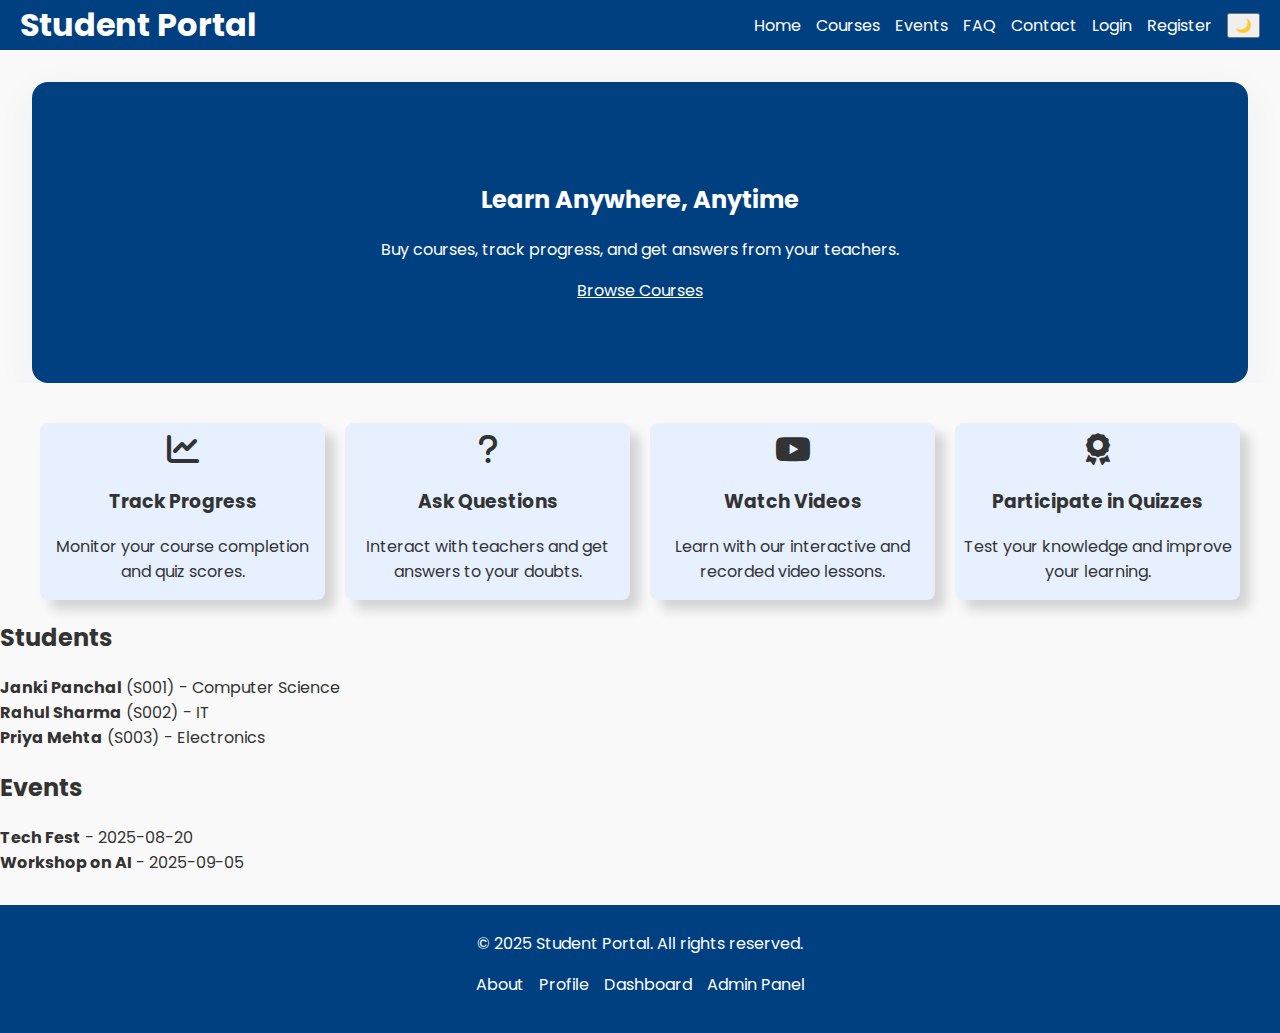
<file: index.html>
<!DOCTYPE html>
<html lang="en">
<head>
  <meta charset="UTF-8" />
  <meta name="viewport" content="width=device-width, initial-scale=1.0" />
  <title>Student Portal</title>
  <link rel="stylesheet" href="./styles.css" />
  <link href="https://fonts.googleapis.com/css2?family=Poppins&display=swap" rel="stylesheet">
  <link rel="stylesheet" href="https://cdnjs.cloudflare.com/ajax/libs/font-awesome/6.5.0/css/all.min.css" />
</head>
<body>
  <header>
    <nav class="navbar">
      <h1>Student Portal</h1>
      <ul class="nav-links">
        <li><a href="index.html">Home</a></li>
        <li><a href="courses.html">Courses</a></li>
        <li><a href="events.html">Events</a></li>
        <li><a href="faq.html">FAQ</a></li>
        <li><a href="contact.html">Contact</a></li>
        <li><a href="login.html">Login</a></li>
  <li><a href="register.html">Register</a></li>
        <button onclick="document.body.classList.toggle('dark')">🌙</button>
      </ul>
    </nav>
  </header>

  <section class="hero">
    <h2>Learn Anywhere, Anytime</h2>
    <p>Buy courses, track progress, and get answers from your teachers.</p>
    <a href="courses.html" class="btn">Browse Courses</a>
  </section>

  <section class="features">
    <div class="box">
      <i class="fas fa-chart-line fa-2x"></i>
      <h3>Track Progress</h3>
      <p>Monitor your course completion and quiz scores.</p>
    </div>
    <div class="box">
      <i class="fa-solid fa-question fa-2x"></i>
      <h3>Ask Questions</h3>
      <p>Interact with teachers and get answers to your doubts.</p>
    </div>
    <div class="box">
      <i class="fa-brands fa-youtube fa-2x"></i>
      <h3>Watch Videos</h3>
      <p>Learn with our interactive and recorded video lessons.</p>
    </div>
    <div class="box">
      <i class="fa-solid fa-award fa-2x"></i>
      <h3>Participate in Quizzes</h3>
      <p>Test your knowledge and improve your learning.</p>
    </div>
  </section>

  <!-- Containers to display data -->
  <h2>Students</h2>
  <div id="studentList"></div>

  <h2>Events</h2>
  <div id="eventList"></div>

  <!-- Footer -->
  <footer>
    <p>&copy; 2025 Student Portal. All rights reserved.</p>
    <ul class="footer-links">
      <li><a href="about.html">About</a></li>
      <li><a href="profile.html">Profile</a></li>
      <li><a href="dashboard.html">Dashboard</a></li>
      <li><a href="admin.html">Admin Panel</a></li>
    </ul>
  </footer>

  <!-- JSON + JavaScript in one file -->
  <script>
    // Sample JSON data inside the script
    const data = {
      "students": [
        { "id": "S001", "name": "Janki Panchal", "branch": "Computer Science" },
        { "id": "S002", "name": "Rahul Sharma", "branch": "IT" },
        { "id": "S003", "name": "Priya Mehta", "branch": "Electronics" }
      ],
      "events": [
        { "title": "Tech Fest", "date": "2025-08-20" },
        { "title": "Workshop on AI", "date": "2025-09-05" }
      ]
    };

    // Display Students
    let studentContainer = document.getElementById('studentList');
    data.students.forEach(student => {
      let div = document.createElement('div');
      div.className = 'card';
      div.innerHTML = `<strong>${student.name}</strong> (${student.id}) - ${student.branch}`;
      studentContainer.appendChild(div);
    });

    // Display Events
    let eventContainer = document.getElementById('eventList');
    data.events.forEach(event => {
      let div = document.createElement('div');
      div.className = 'card';
      div.innerHTML = `<strong>${event.title}</strong> - ${event.date}`;
      eventContainer.appendChild(div);
    });
  </script>
</body>
</html>
</file>
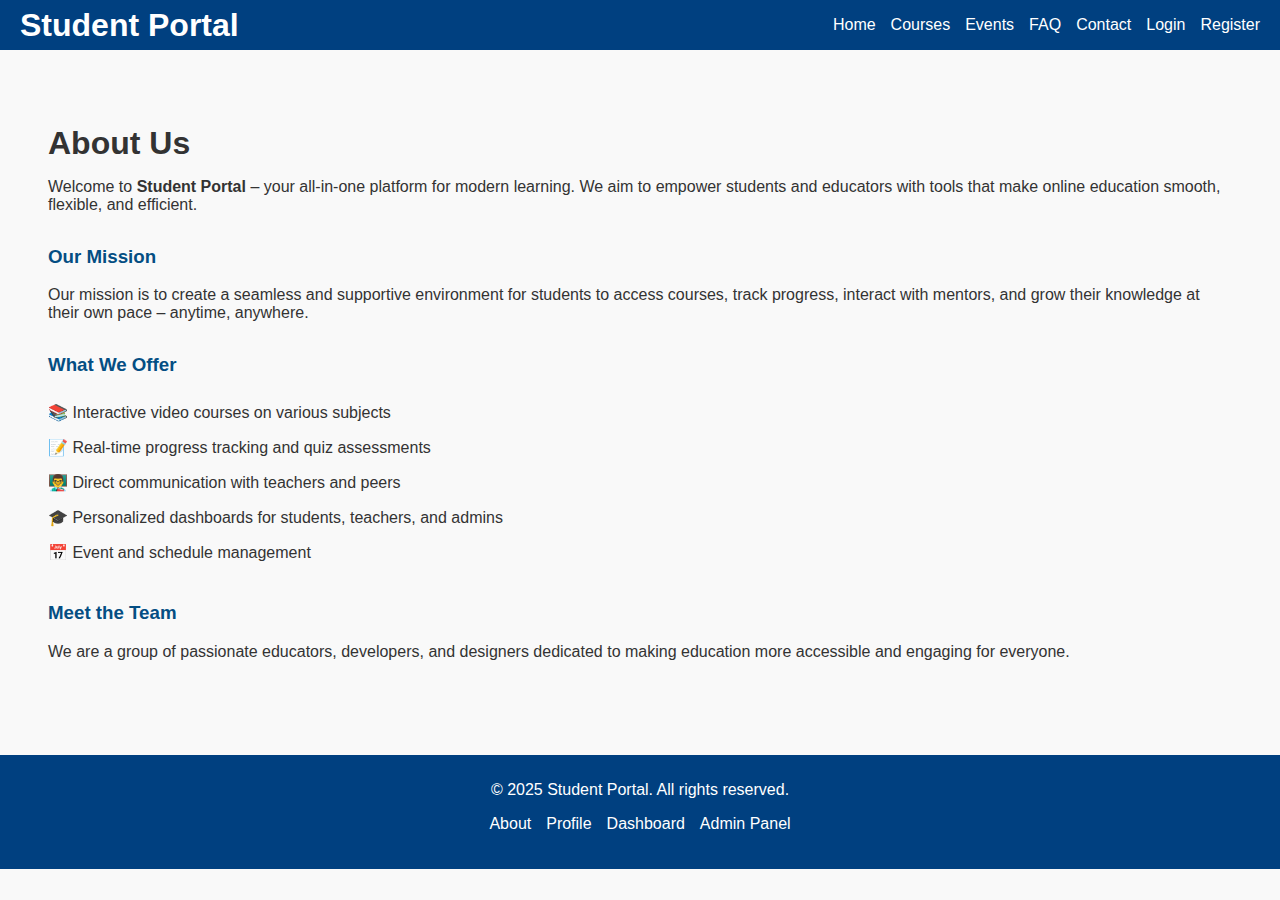
<file: about.html>
<!DOCTYPE html>
<html lang="en">
<head>
  <meta charset="UTF-8" />
  <meta name="viewport" content="width=device-width, initial-scale=1.0" />
  <title>About Us - Student Portal</title>
  <link rel="stylesheet" href="styles.css" />
</head>
<body>
  <header>
    <nav class="navbar">
      <h1>Student Portal</h1>
      <ul class="nav-links">
        <li><a href="index.html">Home</a></li>
        <li><a href="courses.html">Courses</a></li>
        <li><a href="events.html">Events</a></li>
        <li><a href="faq.html">FAQ</a></li>
        <li><a href="contact.html">Contact</a></li>
        <li><a href="login.html">Login</a></li>
  <li><a href="register.html">Register</a></li>
      </ul>
    </nav>
  </header>

  <section class="about-section">
    <div class="container">
      <h2>About Us</h2>
      <p>
        Welcome to <strong>Student Portal</strong> – your all-in-one platform for modern learning.
        We aim to empower students and educators with tools that make online education smooth, flexible, and efficient.
      </p>

      <h3>Our Mission</h3>
      <p>
        Our mission is to create a seamless and supportive environment for students to access courses, track progress, interact with mentors, and grow their knowledge at their own pace – anytime, anywhere.
      </p>

      <h3>What We Offer</h3>
      <ul>
        <li>📚 Interactive video courses on various subjects</li>
        <li>📝 Real-time progress tracking and quiz assessments</li>
        <li>👨‍🏫 Direct communication with teachers and peers</li>
        <li>🎓 Personalized dashboards for students, teachers, and admins</li>
        <li>📅 Event and schedule management</li>
      </ul>

      <h3>Meet the Team</h3>
      <p>
        We are a group of passionate educators, developers, and designers dedicated to making education more accessible and engaging for everyone.
      </p>
    </div>
  </section>

  <footer>
    <p>&copy; 2025 Student Portal. All rights reserved.</p>
    <ul class="footer-links">
      <li><a href="about.html">About</a></li>
      <li><a href="profile.html">Profile</a></li>
      <li><a href="dashboard.html">Dashboard</a></li>
      <li><a href="admin.html">Admin Panel</a></li>
    </ul>
  </footer>
</body>
</html>
</file>
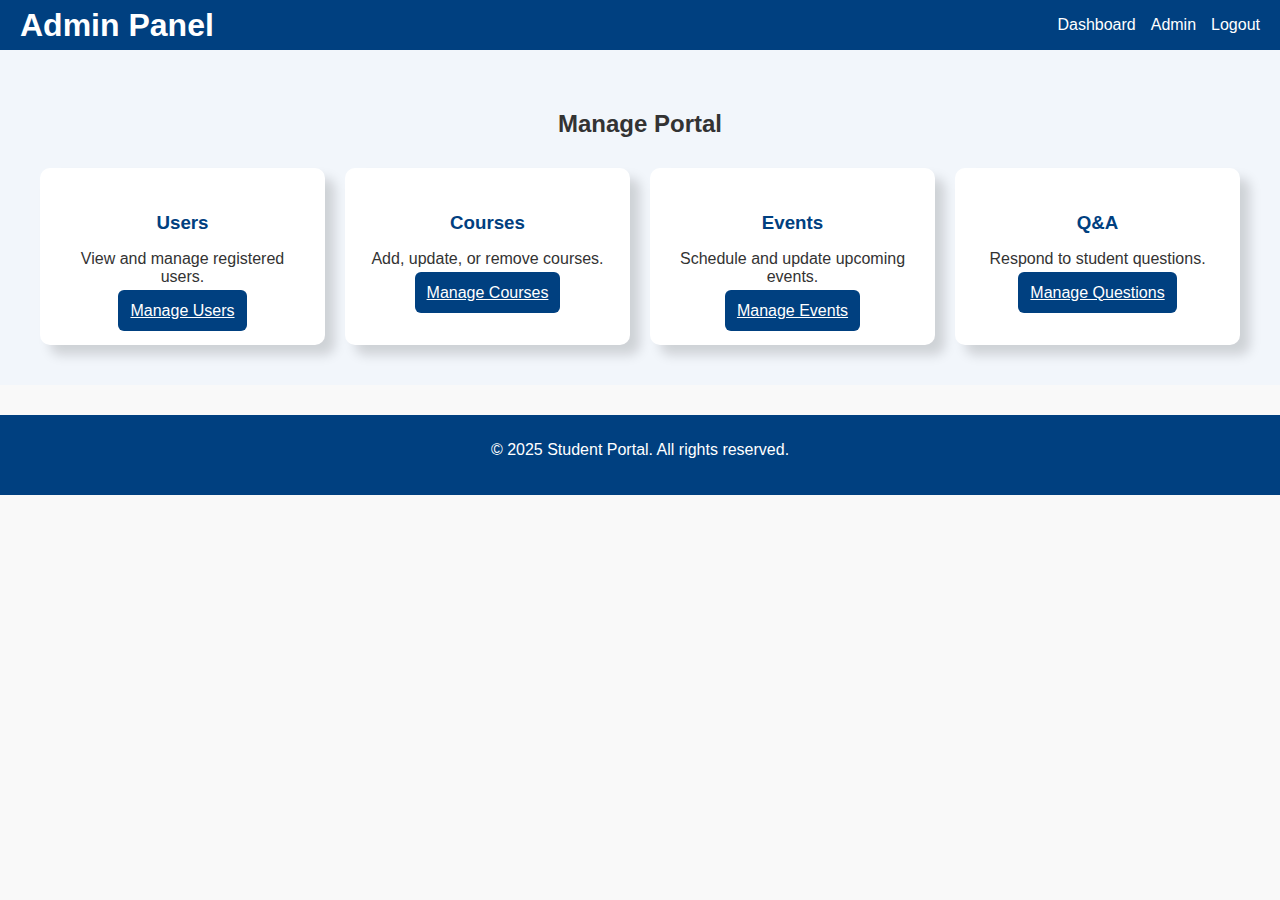
<file: admin.html>
<!DOCTYPE html>
<html lang="en">
<head>
  <meta charset="UTF-8">
  <meta name="viewport" content="width=device-width, initial-scale=1.0">
  <title>Admin Panel - Student Portal</title>
  <link rel="stylesheet" href="styles.css">
</head>
<body>
  <header>
    <nav class="navbar">
      <h1>Admin Panel</h1>
      <ul class="nav-links">
        <li><a href="dashboard.html">Dashboard</a></li>
        <li><a href="admin.html" class="active">Admin</a></li>
        <li><a href="logout.html">Logout</a></li>
      </ul>
    </nav>
  </header>

  <section class="admin">
    <h2>Manage Portal</h2>
    <div class="admin-panels">
      <div class="admin-card">
        <h3>Users</h3>
        <p>View and manage registered users.</p>
        <a href="#" class="btn">Manage Users</a>
      </div>
      <div class="admin-card">
        <h3>Courses</h3>
        <p>Add, update, or remove courses.</p>
        <a href="#" class="btn">Manage Courses</a>
      </div>
      <div class="admin-card">
        <h3>Events</h3>
        <p>Schedule and update upcoming events.</p>
        <a href="#" class="btn">Manage Events</a>
      </div>
      <div class="admin-card">
        <h3>Q&A</h3>
        <p>Respond to student questions.</p>
        <a href="#" class="btn">Manage Questions</a>
      </div>
    </div>
  </section>

  <footer>
    <p>&copy; 2025 Student Portal. All rights reserved.</p>
  </footer>
</body>
</html>
</file>
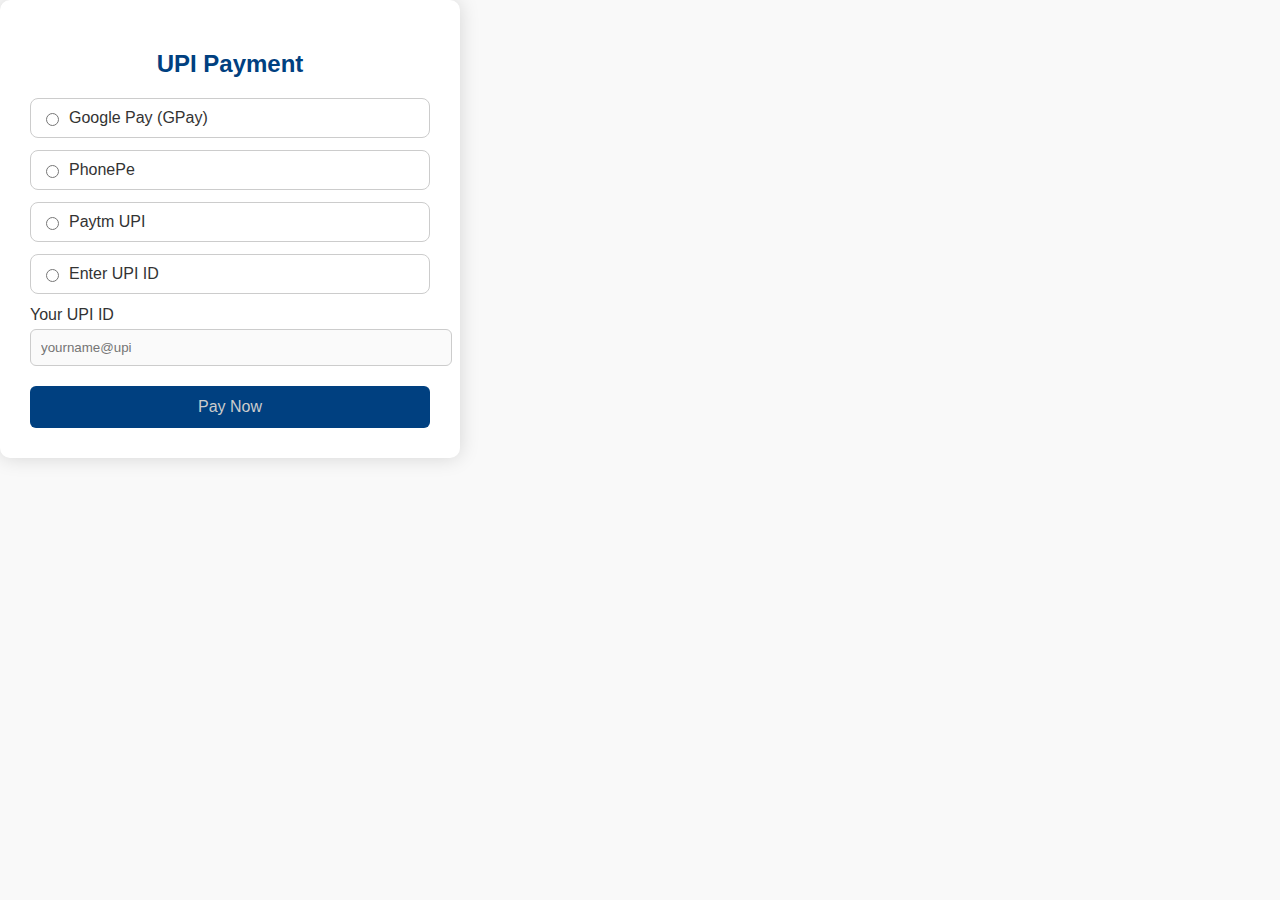
<file: checkout.html>
<!DOCTYPE html>
<html lang="en">
<head>
  <meta charset="UTF-8" />
  <title>Checkout - UPI Payment</title>
  <link rel="stylesheet" href="styles.css" />
</head>
<body>

  <div class="checkout-box">
    <h2>UPI Payment</h2>
    <form id="upiForm">
      <label class="upi-option">
        <input type="radio" name="upi" value="gpay" required />
        Google Pay (GPay)
      </label>
      <label class="upi-option">
        <input type="radio" name="upi" value="phonepe" />
        PhonePe
      </label>
      <label class="upi-option">
        <input type="radio" name="upi" value="paytm" />
        Paytm UPI
      </label>
      <label class="upi-option">
        <input type="radio" name="upi" value="manual" />
        Enter UPI ID
      </label>

      <div class="upi-id-input">
        <label for="manualUpi">Your UPI ID</label>
        <input type="text" id="manualUpi" placeholder="yourname@upi" disabled />
      </div>

      <button class="btn" id="btn11" type="submit"><a href="purchase-success.html">Pay Now</a></button>
    </form>
  </div>

  <script>
    const manualInput = document.getElementById("manualUpi");
    const radioButtons = document.querySelectorAll('input[name="upi"]');

    radioButtons.forEach((btn) => {
      btn.addEventListener("change", () => {
        if (btn.value === "manual") {
          manualInput.disabled = false;
          manualInput.required = true;
        } else {
          manualInput.disabled = true;
          manualInput.required = false;
        }
      });
    });

    document.getElementById("upiForm").addEventListener("submit", function (e) {
      e.preventDefault();
      alert("✅ UPI Payment Successful!");
      window.location.href = "purchase-success.html";
    });
  </script>

</body>
</html>
</file>
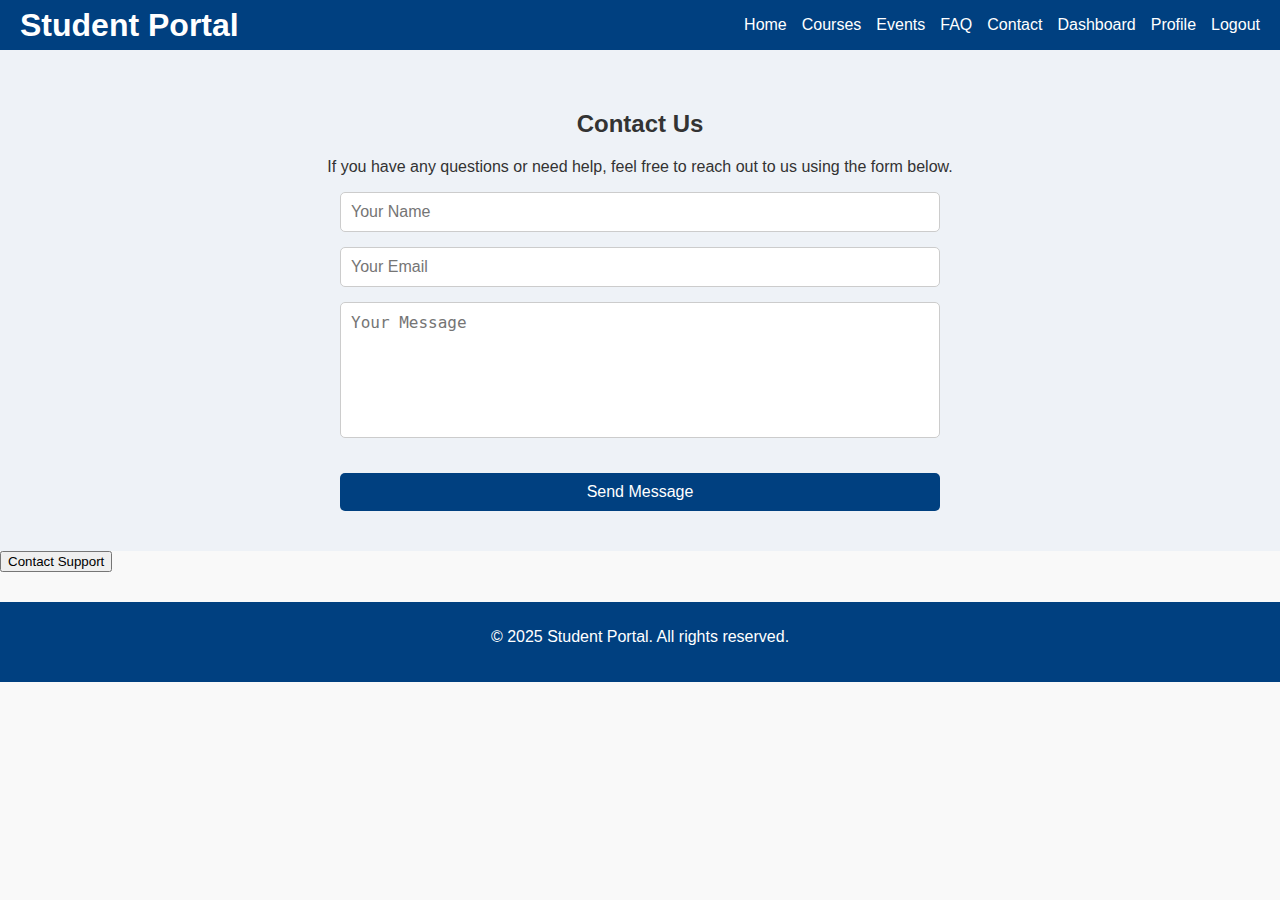
<file: contact.html>
<!DOCTYPE html>
<html lang="en">
<head>
  <meta charset="UTF-8" />
  <meta name="viewport" content="width=device-width, initial-scale=1.0" />
  <title>Contact - Student Portal</title>
  <link rel="stylesheet" href="styles.css" />
  <style>
  .contact {
    padding: 40px;
    background: #eef2f7;
    text-align: center;
  }
  .contact-form {
    max-width: 600px;
    margin: auto;
    display: flex;
    flex-direction: column;
    gap: 15px;
  }
  .contact-form input,
  .contact-form textarea {
    padding: 10px;
    font-size: 16px;
    border: 1px solid #ccc;
    border-radius: 5px;
    resize: none;
  }
  .btn {
    background-color: #004080;
    color: white;
    padding: 10px;
    border: none;
    border-radius: 5px;
    cursor: pointer;
    font-size: 16px;
  }
  .btn:hover {
    background-color: #002f66;
  }
  .popup {
  display: none;
  position: fixed;
  z-index: 100;
  left: 0; top: 0;
  width: 100%; height: 100%;
  background: rgba(0,0,0,0.6);
}
.popup-content {
  background: white;
  padding: 30px;
  max-width: 400px;
  margin: 10% auto;
  border-radius: 8px;
  position: relative;
}
.close-btn {
  position: absolute;
  right: 15px;
  top: 10px;
  font-size: 20px;
  cursor: pointer;
}

</style>

</head>
<body>
  <header>
    <nav class="navbar">
      <h1>Student Portal</h1>
      <ul class="nav-links">
        <li><a href="index.html">Home</a></li>
        <li><a href="courses.html">Courses</a></li>
        <li><a href="events.html">Events</a></li>
        <li><a href="faq.html">FAQ</a></li>
        <li><a href="contact.html" class="active">Contact</a></li>
        <li><a href="dashboard.html">Dashboard</a></li>
        <li><a href="profile.html">Profile</a></li>
        <li><a href="logout.html">Logout</a></li>
      </ul>
    </nav>
  </header>

  <section class="contact">
    <h2>Contact Us</h2>
    <p>If you have any questions or need help, feel free to reach out to us using the form below.</p>
    <form class="contact-form">
      <input type="text" placeholder="Your Name" required>
      <input type="email" placeholder="Your Email" required>
      <textarea placeholder="Your Message" rows="6" required></textarea>
      <button type="submit" class="btn">Send Message</button>
    </form>
  </section>
  <button id="openPopup">Contact Support</button>

<div id="popup" class="popup">
  <div class="popup-content">
    <span class="close-btn">&times;</span>
    <h3>Contact Support</h3>
    <p>Reach us at support@studentportal.com or use the chat below.</p>
  </div>
</div>


  <footer>
    <p>&copy; 2025 Student Portal. All rights reserved.</p>
  </footer>
  <script>
    document.getElementById("openPopup").onclick = function() {
  document.getElementById("popup").style.display = "block";
}
document.querySelector(".close-btn").onclick = function() {
  document.getElementById("popup").style.display = "none";
}
window.onclick = function(e) {
  if (e.target == document.getElementById("popup")) {
    document.getElementById("popup").style.display = "none";
  }
}

  </script>
</body>
</html>
</file>
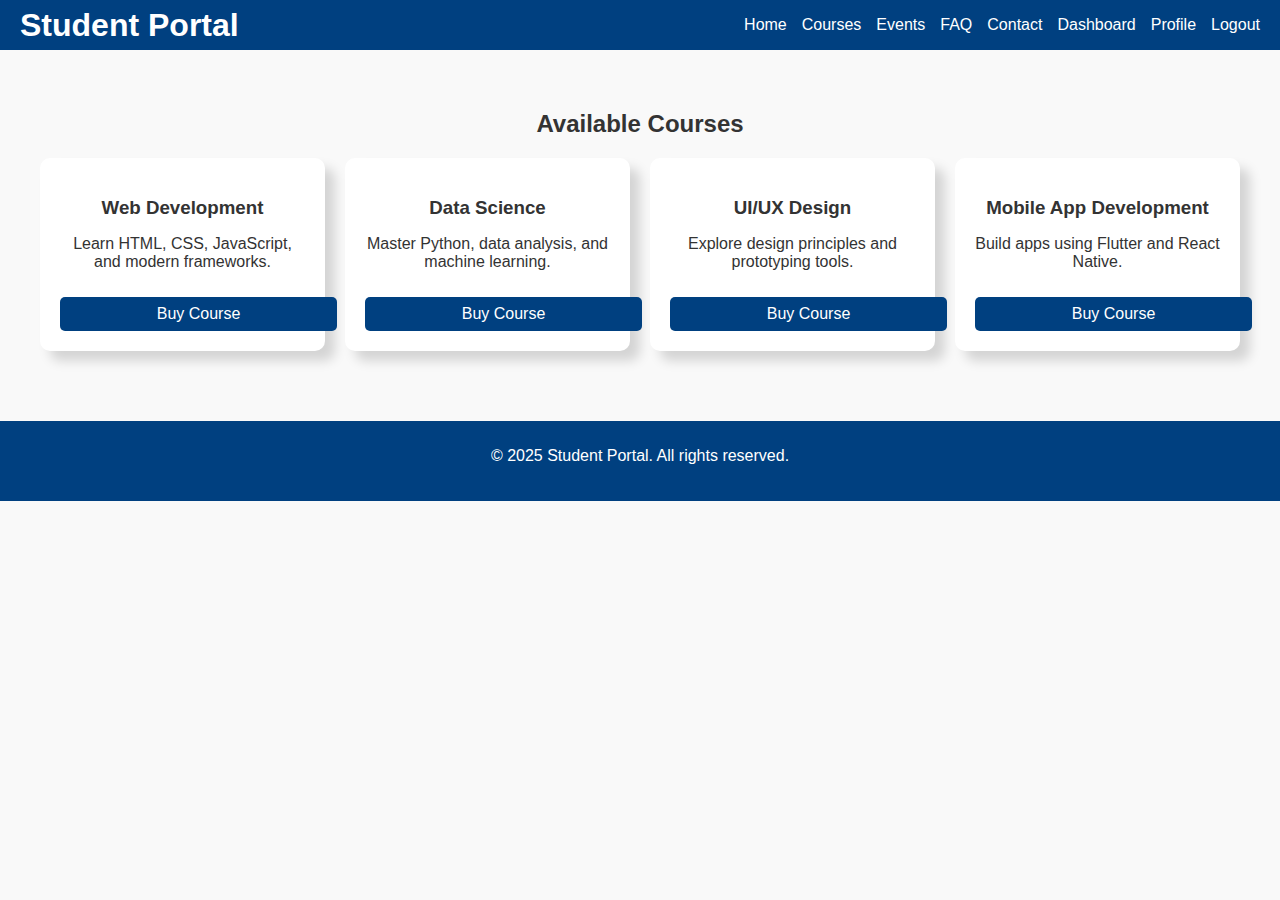
<file: courses.html>
<!DOCTYPE html>
<html lang="en">
<head>
  <meta charset="UTF-8" />
  <meta name="viewport" content="width=device-width, initial-scale=1.0" />
  <title>Courses - Student Portal</title>
  <link rel="stylesheet" href="styles.css" />
  <style>
  .courses {
    padding: 40px;
    background: #f9f9f9;
    text-align: center;
  }
  .courses-grid {
    display: grid;
    grid-template-columns: repeat(auto-fit, minmax(250px, 1fr));
    gap: 20px;
    margin-top: 20px;
  }
  .card {
    background: #ffffff;
    padding: 20px;
    border-radius: 10px;
    box-shadow: 10px 10px 12px rgba(0, 0, 0, 0.15);
    transition: transform 0.3s ease, box-shadow 0.3s ease;
  }
  .card:hover {
  transform: translateY(-10px) scale(1.03);
  box-shadow: 0 10px 20px rgba(0, 0, 0, 0.15);
  }
  .card h3 {
    margin-bottom: 10px;
  }
  .card .btn {
    display: inline-block;
    margin-top: 10px;
    padding: 8px 16px;
    background-color: #004080;
    color: white;
    text-decoration: none;
    border-radius: 5px;
  }
  .card .btn:hover {
    background-color: #002f66;
  }
</style>

</head>
<body>
  <header>
    <nav class="navbar">
      <h1>Student Portal</h1>
      <ul class="nav-links">
        <li><a href="index.html">Home</a></li>
        <li><a href="courses.html" class="active">Courses</a></li>
        <li><a href="events.html">Events</a></li>
        <li><a href="faq.html">FAQ</a></li>
        <li><a href="contact.html">Contact</a></li>
        <li><a href="dashboard.html">Dashboard</a></li>
        <li><a href="profile.html">Profile</a></li>
        <li><a href="logout.html">Logout</a></li>
      </ul>
    </nav>
  </header>

  <section class="courses">
    <h2>Available Courses</h2>
    <div class="courses-grid">
      <div class="card">
        <h3>Web Development</h3>
        <p>Learn HTML, CSS, JavaScript, and modern frameworks.</p>
        <a href="checkout.html" class="btn">Buy Course</a>
      </div>
      <div class="card">
        <h3>Data Science</h3>
        <p>Master Python, data analysis, and machine learning.</p>
        <a href="checkout.html" class="btn">Buy Course</a>
      </div>
      <div class="card">
        <h3>UI/UX Design</h3>
        <p>Explore design principles and prototyping tools.</p>
        <a href="checkout.html" class="btn">Buy Course</a>
      </div>
      <div class="card">
        <h3>Mobile App Development</h3>
        <p>Build apps using Flutter and React Native.</p>
        <a href="checkout.html" class="btn">Buy Course</a>
      </div>
    </div>
  </section>

  <footer>
    <p>&copy; 2025 Student Portal. All rights reserved.</p>
  </footer>
</body>
</html>
</file>
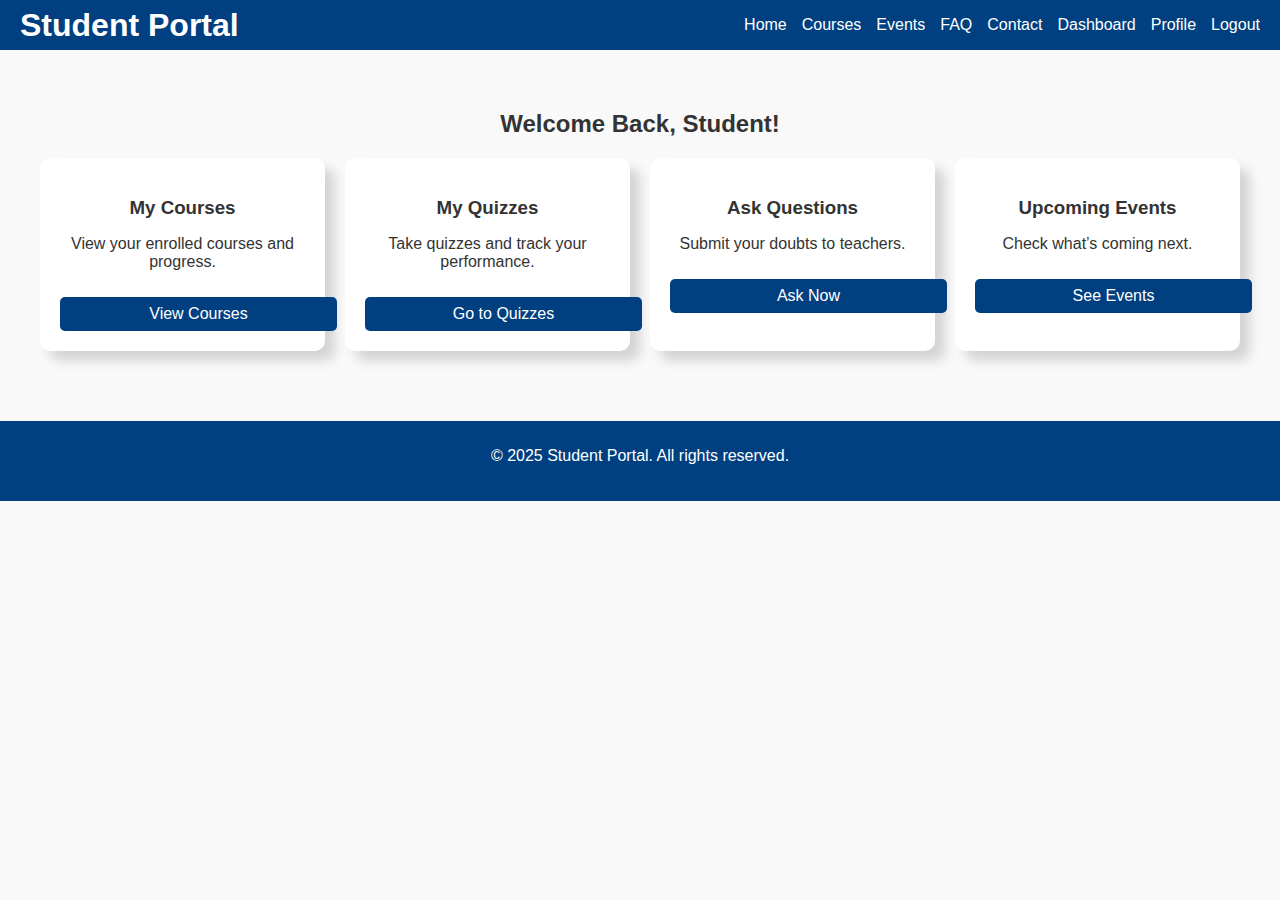
<file: dashboard.html>
<!DOCTYPE html>
<html lang="en">
<head>
  <meta charset="UTF-8" />
  <meta name="viewport" content="width=device-width, initial-scale=1.0" />
  <title>Dashboard - Student Portal</title>
  <link rel="stylesheet" href="styles.css" />
  <style>
  .dashboard {
    padding: 40px;
    background: #f9f9f9;
    text-align: center;
  }
  .dashboard-grid {
    display: grid;
    grid-template-columns: repeat(auto-fit, minmax(250px, 1fr));
    gap: 20px;
    margin-top: 20px;
  }
  .card {
    background: #ffffff;
    padding: 20px;
    border-radius: 10px;
    box-shadow: 10px 10px 12px rgba(0, 0, 0, 0.15);
    transition: transform 0.3s ease, box-shadow 0.3s ease;
  }
  .card:hover {
  transform: translateY(-10px) scale(1.03);
  box-shadow: 0 10px 20px rgba(0, 0, 0, 0.15);
  }
  .card h3 {
    margin-bottom: 10px;
  }
  .card .btn {
    display: inline-block;
    margin-top: 10px;
    padding: 8px 16px;
    background-color: #004080;
    color: white;
    text-decoration: none;
    border-radius: 5px;
  }
  .card .btn:hover {
    background-color: #002f66;
  }
</style>

</head>
<body>
  <header>
    <nav class="navbar">
      <h1>Student Portal</h1>
      <ul class="nav-links">
        <li><a href="index.html">Home</a></li>
        <li><a href="courses.html">Courses</a></li>
        <li><a href="events.html">Events</a></li>
        <li><a href="faq.html">FAQ</a></li>
        <li><a href="contact.html">Contact</a></li>
        <li><a href="dashboard.html" class="active">Dashboard</a></li>
        <li><a href="profile.html">Profile</a></li>
        <li><a href="logout.html">Logout</a></li>
      </ul>
    </nav>
  </header>

  <section class="dashboard">
    <h2>Welcome Back, Student!</h2>
    <div class="dashboard-grid">
      <div class="card">
        <h3>My Courses</h3>
        <p>View your enrolled courses and progress.</p>
        <a href="courses.html" class="btn">View Courses</a>
      </div>
      <div class="card">
        <h3>My Quizzes</h3>
        <p>Take quizzes and track your performance.</p>
        <a href="quizzes.html" class="btn">Go to Quizzes</a>
      </div>
      <div class="card">
        <h3>Ask Questions</h3>
        <p>Submit your doubts to teachers.</p>
        <a href="questions.html" class="btn">Ask Now</a>
      </div>
      <div class="card">
        <h3>Upcoming Events</h3>
        <p>Check what’s coming next.</p>
        <a href="events.html" class="btn">See Events</a>
      </div>
    </div>
  </section>

  <footer>
    <p>&copy; 2025 Student Portal. All rights reserved.</p>
  </footer>
</body>
</html>
</file>
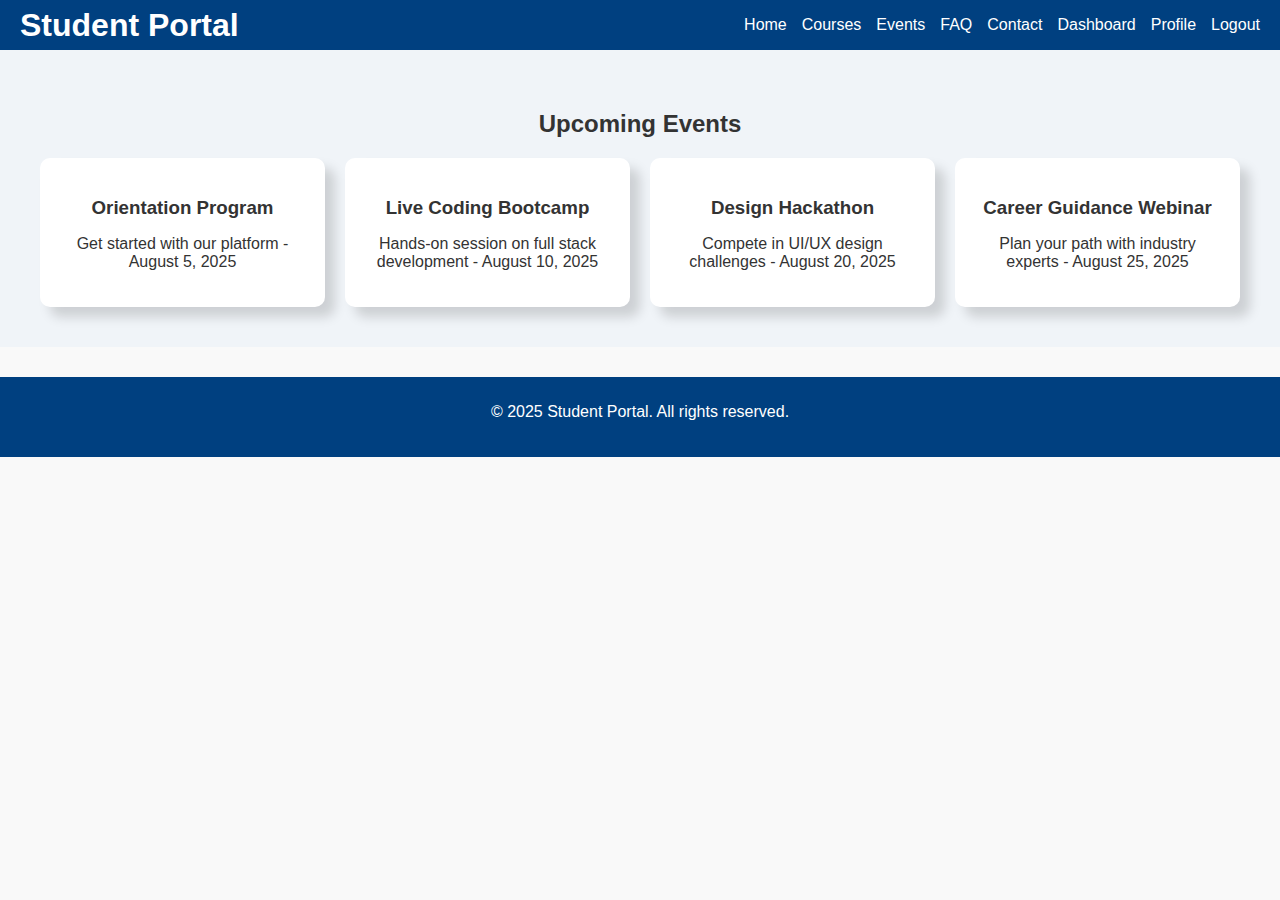
<file: events.html>
<!DOCTYPE html>
<html lang="en">
<head>
  <meta charset="UTF-8" />
  <meta name="viewport" content="width=device-width, initial-scale=1.0" />
  <title>Events - Student Portal</title>
  <link rel="stylesheet" href="styles.css" />
  <style>
  .events {
    padding: 40px;
    background: #f0f4f8;
    text-align: center;
  }
  .events-grid {
    display: grid;
    grid-template-columns: repeat(auto-fit, minmax(250px, 1fr));
    gap: 20px;
    margin-top: 20px;
  }
  .card {
    background: #ffffff;
    padding: 20px;
    border-radius: 10px;
    box-shadow: 10px 10px 12px rgba(0, 0, 0, 0.15);
    transition: transform 0.3s ease, box-shadow 0.3s ease;
  }
  .card:hover {
  transform: translateY(-10px) scale(1.03);
  box-shadow: 0 10px 20px rgba(0, 0, 0, 0.15);
  }
  .card h3 {
    margin-bottom: 10px;
  }
</style>

</head>
<body>
  <header>
    <nav class="navbar">
      <h1>Student Portal</h1>
      <ul class="nav-links">
        <li><a href="index.html">Home</a></li>
        <li><a href="courses.html">Courses</a></li>
        <li><a href="events.html" class="active">Events</a></li>
        <li><a href="faq.html">FAQ</a></li>
        <li><a href="contact.html">Contact</a></li>
        <li><a href="dashboard.html">Dashboard</a></li>
        <li><a href="profile.html">Profile</a></li>
        <li><a href="logout.html">Logout</a></li>
      </ul>
    </nav>
  </header>

  <section class="events">
    <h2>Upcoming Events</h2>
    <div class="events-grid">
      <div class="card">
        <h3>Orientation Program</h3>
        <p>Get started with our platform - August 5, 2025</p>
      </div>
      <div class="card">
        <h3>Live Coding Bootcamp</h3>
        <p>Hands-on session on full stack development - August 10, 2025</p>
      </div>
      <div class="card">
        <h3>Design Hackathon</h3>
        <p>Compete in UI/UX design challenges - August 20, 2025</p>
      </div>
      <div class="card">
        <h3>Career Guidance Webinar</h3>
        <p>Plan your path with industry experts - August 25, 2025</p>
      </div>
    </div>
  </section>

  <footer>
    <p>&copy; 2025 Student Portal. All rights reserved.</p>
  </footer>
</body>
</html>
</file>
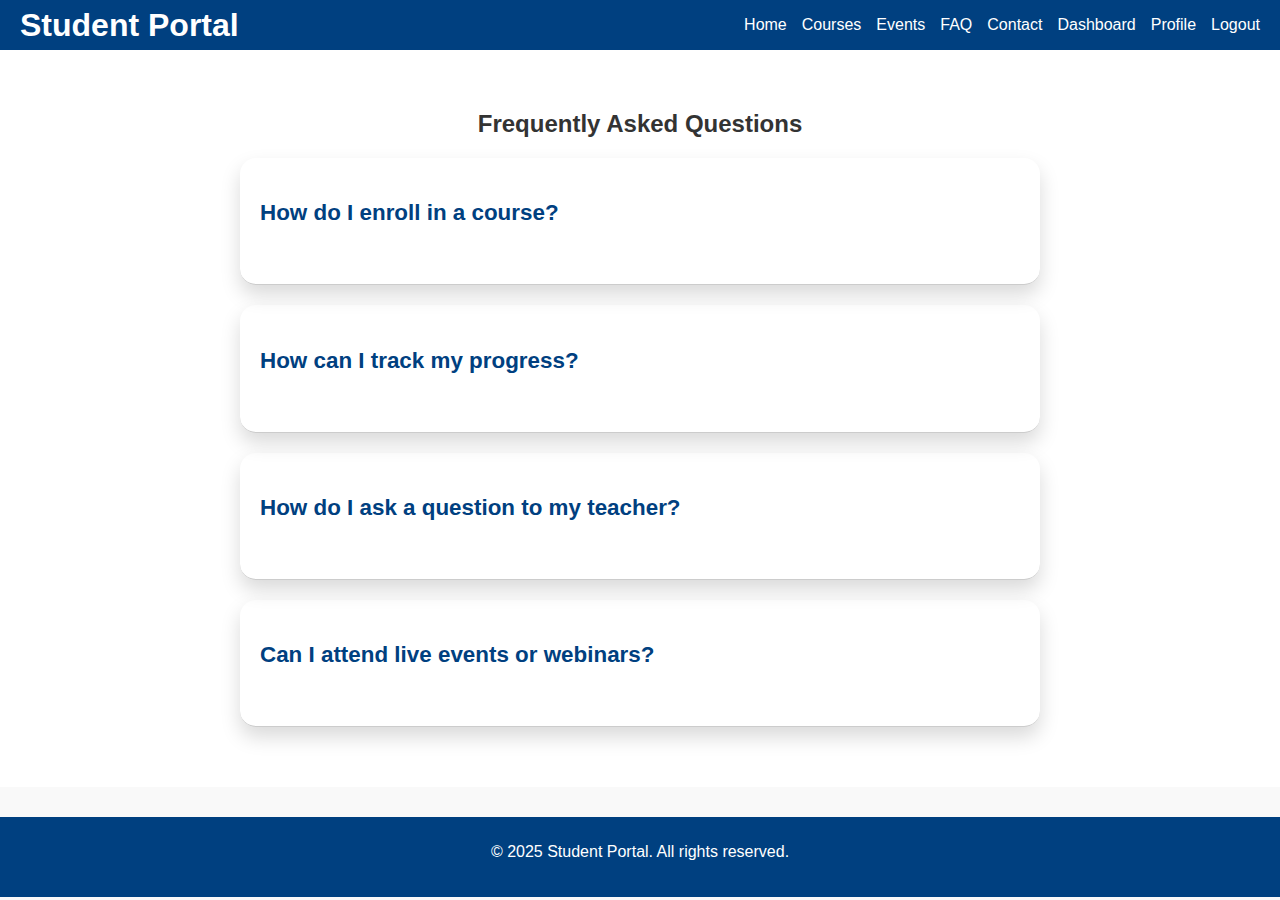
<file: faq.html>
<!DOCTYPE html>
<html lang="en">
<head>
  <meta charset="UTF-8" />
  <meta name="viewport" content="width=device-width, initial-scale=1.0" />
  <title>FAQ - Student Portal</title>
  <link rel="stylesheet" href="styles.css" />
  <style>
  .faq {
    padding: 40px;
    background: #ffffff;
    text-align: center;
  }
  .faq-item p {
  display: none;
  transition: all 0.3s ease;
  margin-top: 10px;
  font-size: 1.2rem;
}
  .faq-list {
    max-width: 800px;
    margin: auto;
    text-align: left;
  }
  .faq-item {
    margin-bottom: 20px;
    padding: 20px;
    border-bottom: 1px solid #ccc;
    box-shadow: 0 10px 20px rgba(0, 0, 0, 0.15);
    border-radius: 1rem;
    padding-bottom: 3rem;
  }
  .faq-item h3 {
    margin-bottom: 10px;
    color: #004080;
    font-size: 1.4rem;
  }
  .faq-item:hover{
  transform: translateY(-10px) scale(1.03);
  box-shadow: 0 10px 20px rgba(0, 0, 0, 0.15);
  }
</style>

</head>
<body>
  <header>
    <nav class="navbar">
      <h1>Student Portal</h1>
      <ul class="nav-links">
        <li><a href="index.html">Home</a></li>
        <li><a href="courses.html">Courses</a></li>
        <li><a href="events.html">Events</a></li>
        <li><a href="faq.html" class="active">FAQ</a></li>
        <li><a href="contact.html">Contact</a></li>
        <li><a href="dashboard.html">Dashboard</a></li>
        <li><a href="profile.html">Profile</a></li>
        <li><a href="logout.html">Logout</a></li>
      </ul>
    </nav>
  </header>

  <section class="faq">
    <h2>Frequently Asked Questions</h2>
    <div class="faq-list">
      <div class="faq-item">
        <h3>How do I enroll in a course?</h3>
        <p>You can enroll by visiting the Courses page and clicking on the "Buy Course" button for the desired course.</p>
      </div>
      <div class="faq-item">
        <h3>How can I track my progress?</h3>
        <p>Your progress can be monitored in your Dashboard under the "My Courses" section.</p>
      </div>
      <div class="faq-item">
        <h3>How do I ask a question to my teacher?</h3>
        <p>Visit the Questions page and submit your query. Your teacher will respond as soon as possible.</p>
      </div>
      <div class="faq-item">
        <h3>Can I attend live events or webinars?</h3>
        <p>Yes, check the Events page for upcoming webinars and events. You can register there.</p>
      </div>
    </div>
  </section>
  <footer>
    <p>&copy; 2025 Student Portal. All rights reserved.</p>
  </footer>
  <script>
  // Select all FAQ items
  const faqItems = document.querySelectorAll(".faq-item");

  faqItems.forEach(item => {
    const question = item.querySelector("h3");
    const answer = item.querySelector("p");
    answer.style.display = "none";
    question.addEventListener("click", () => {
      if (answer.style.display === "none") {
        answer.style.display = "block";
      } else {
        answer.style.display = "none";
      }
    });
  });
</script>

</body>
</html>
</file>
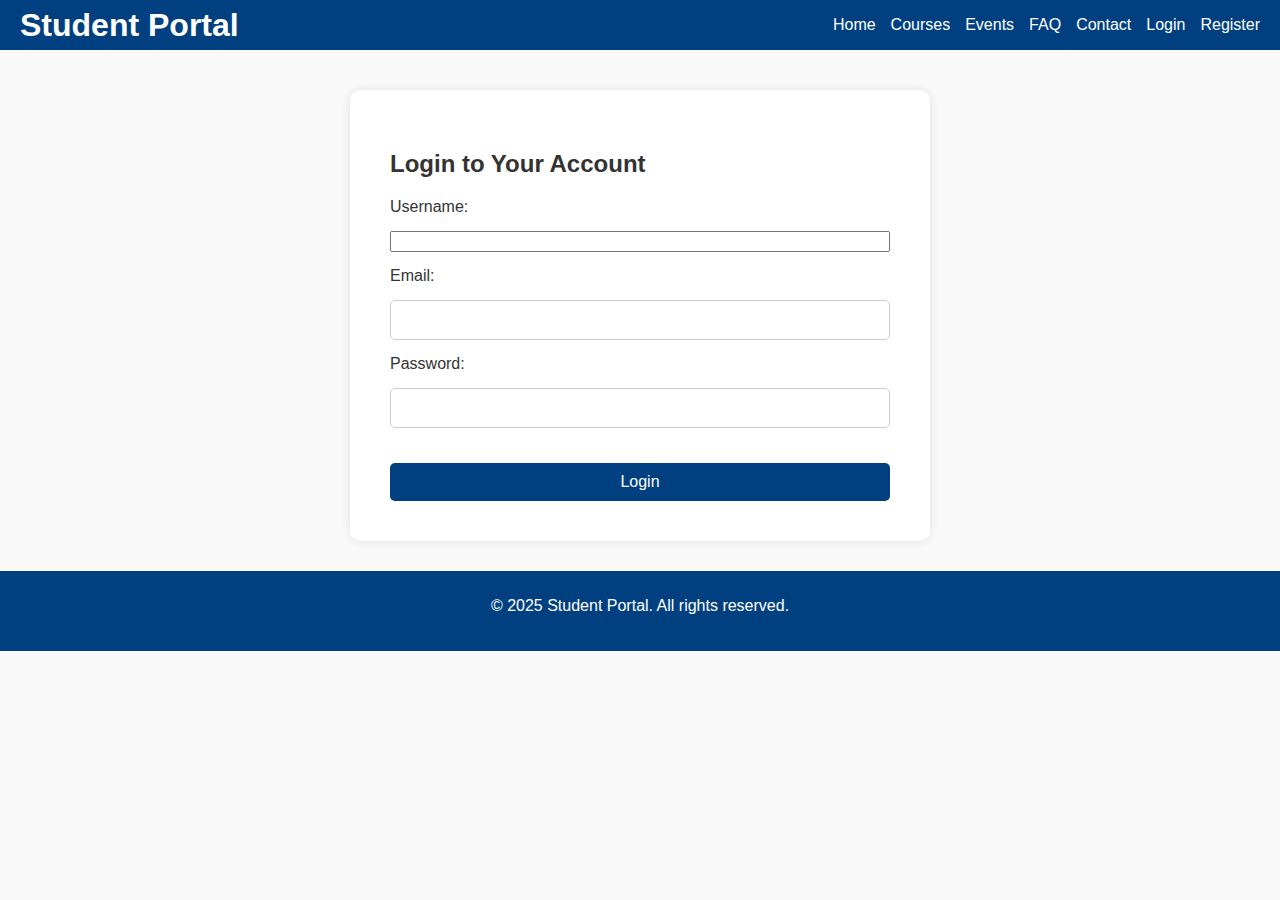
<file: login.html>
<!DOCTYPE html>
<html lang="en">
<head>
  <meta charset="UTF-8" />
  <meta name="viewport" content="width=device-width, initial-scale=1.0" />
  <title>Login - Student Portal</title>
  <link rel="stylesheet" href="styles.css" />
  <style>
  .form-section {
    padding: 40px;
    background: #fff;
    max-width: 500px;
    margin: 40px auto;
    border-radius: 10px;
    box-shadow: 0 0 10px rgba(0,0,0,0.1);
  }
  .form-box {
    display: flex;
    flex-direction: column;
    gap: 15px;
  }
  .form-box input[type="email"],
  .form-box input[type="password"] {
    padding: 10px;
    border: 1px solid #ccc;
    border-radius: 5px;
    font-size: 16px;
  }
  .form-box button {
    background-color: #004080;
    color: white;
    padding: 10px;
    border: none;
    border-radius: 5px;
    font-size: 16px;
    cursor: pointer;
  }
  .form-box button:hover {
    background-color: #002f66;
  }
</style>
</head>
<body>
  <header>
    <nav class="navbar">
      <h1>Student Portal</h1>
      <ul class="nav-links">
        <li><a href="index.html">Home</a></li>
        <li><a href="courses.html">Courses</a></li>
        <li><a href="events.html">Events</a></li>
        <li><a href="faq.html">FAQ</a></li>
        <li><a href="contact.html">Contact</a></li>
        <li><a href="login.html" class="active">Login</a></li>
  <li><a href="register.html">Register</a></li>
      </ul>
    </nav>
  </header>

  <section class="form-section" >
    <h2>Login to Your Account</h2>
    <form action="login.php" method="post" class="form-box" onsubmit="return validate(this)">
      <label>Username:</label>
      <input type="text" id="username" name="username" required />
      <label for="email">Email:</label>
      <input type="email" id="email" name="email" required />

      <label for="password" name="password">Password:</label>
      <input type="password" id="password" name="password" required />

      <button type="submit" class="btn">Login</button>
    </form>
  </section>

  <footer>
    <p>&copy; 2025 Student Portal. All rights reserved.</p>
  </footer>
  <script>
  function validate(form) {
    var userName = document.getElementById("email").value.trim();
    var password = document.getElementById("password").value;

    var FirstCharStr1 = /^@[A-Za-z]/;
    var FirstCharStr2 = /^_[A-Za-z]/;
    var FirstCharStr3 = /^[0-9]/;

    if (userName.length === 0) {
      alert("You must enter a username.");
      return false;
    }

    if (password.length === 0) {
      alert("You must enter a password.");
      return false;
    }

    if (password.length < 6 || password.length > 12) {
      alert("Length of Password must be between 6 to 12 characters.");
      return false;
    }

    if (FirstCharStr1.test(userName)) {
      alert("Username should not start with '@'.");
      return false;
    }

    if (FirstCharStr2.test(userName)) {
      alert("Username should not start with '_'.");
      return false;
    }
    return true;
  }
</script>

</body>
</html>
</file>
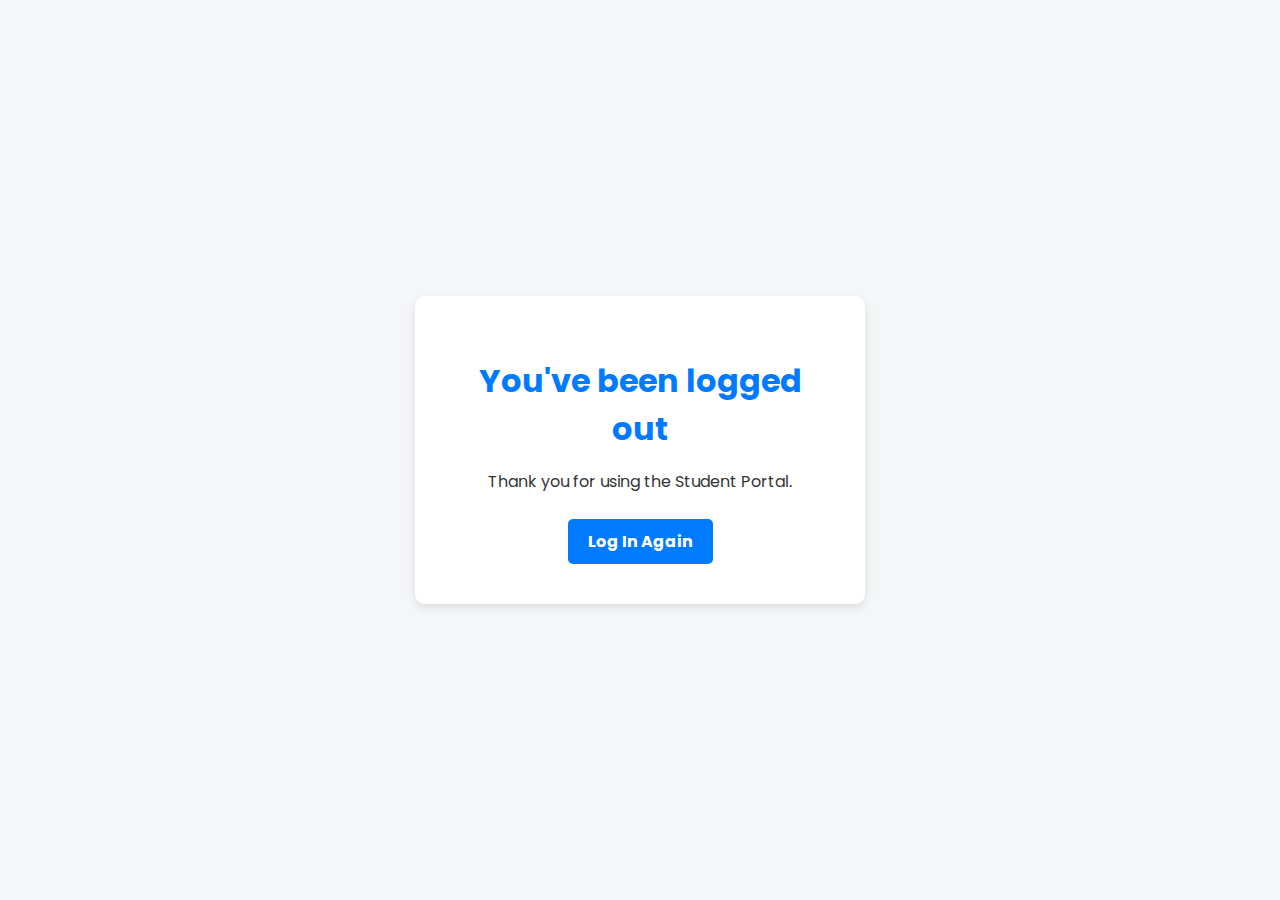
<file: logout.html>
<!DOCTYPE html>
<html lang="en">
<head>
  <meta charset="UTF-8" />
  <meta name="viewport" content="width=device-width, initial-scale=1.0" />
  <title>Logged Out - Student Portal</title>
  <link href="https://fonts.googleapis.com/css2?family=Poppins&display=swap" rel="stylesheet">
  <style>
    body {
      font-family: 'Poppins', sans-serif;
      background-color: #f4f6f8;
      display: flex;
      justify-content: center;
      align-items: center;
      height: 100vh;
      margin: 0;
    }

    .logout-container {
      display: flex;
      justify-content: center;
      align-items: center;
      width: 100%;
    }

    .card {
      background: #ffffff;
      padding: 40px 50px;
      border-radius: 10px;
      box-shadow: 0 4px 10px rgba(0, 0, 0, 0.1);
      text-align: center;
      width: 350px;
    }

    h1 {
      color: #007BFF;
      margin-bottom: 15px;
    }

    p {
      color: #333;
      margin-bottom: 25px;
    }

    .btn {
      display: inline-block;
      padding: 10px 20px;
      background-color: #007BFF;
      color: white;
      text-decoration: none;
      border-radius: 5px;
      font-weight: bold;
      transition: background 0.3s;
    }

    .btn:hover {
      background-color: #0056b3;
    }
  </style>
</head>
<body>
  <div class="logout-container">
    <div class="card">
      <h1>You've been logged out</h1>
      <p>Thank you for using the Student Portal.</p>
      <a href="login.html" class="btn">Log In Again</a>
    </div>
  </div>
</body>
</html>
</file>
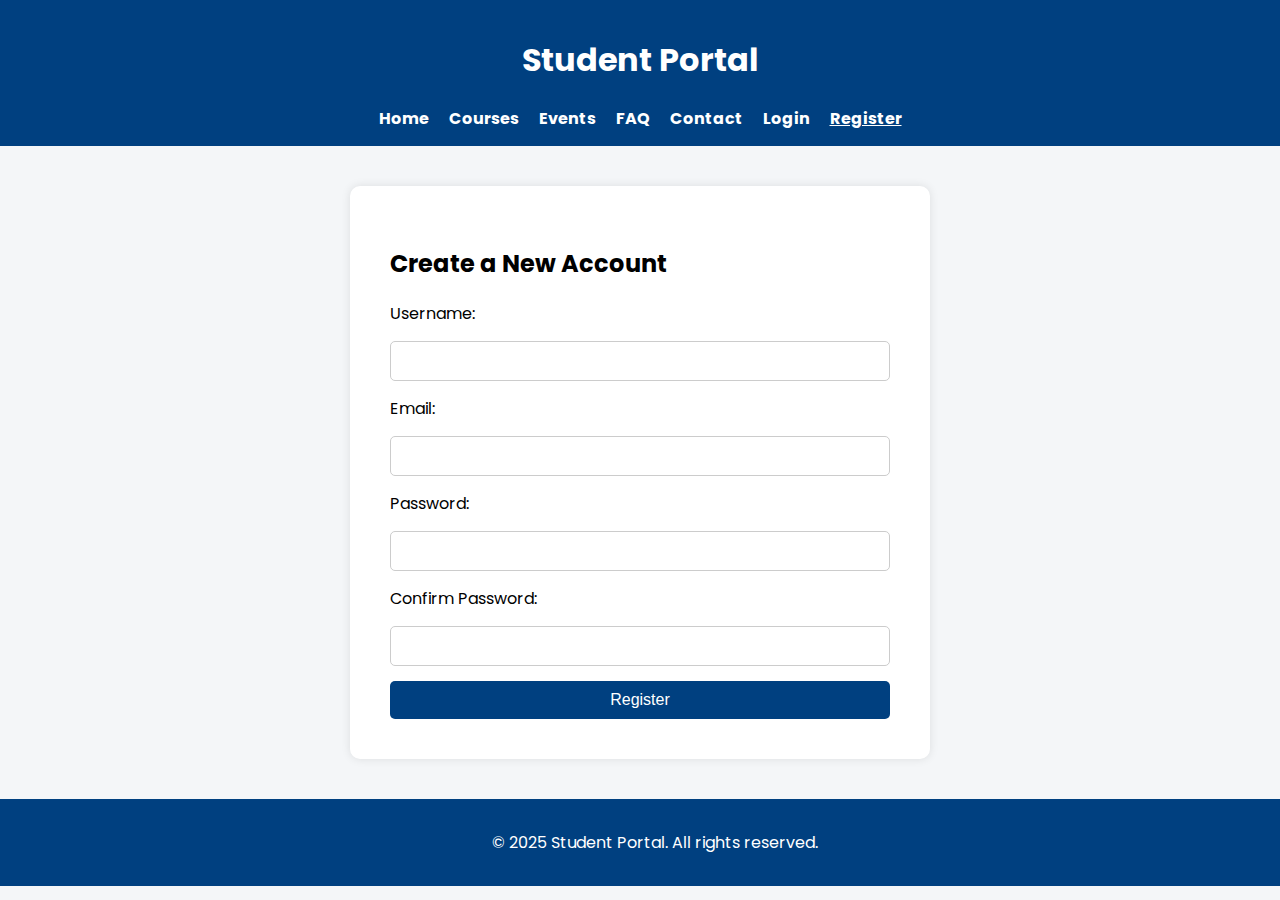
<file: register.html>
<!DOCTYPE html>
<html lang="en">
<head>
  <meta charset="UTF-8" />
  <meta name="viewport" content="width=device-width, initial-scale=1.0" />
  <title>Register - Student Portal</title>
  <link href="https://fonts.googleapis.com/css2?family=Poppins&display=swap" rel="stylesheet">
  <style>
    body {
      font-family: 'Poppins', sans-serif;
      background-color: #f4f6f8;
      margin: 0;
      padding: 0;
    }
    header {
      background-color: #004080;
      color: white;
      padding: 15px 0;
      text-align: center;
    }
    .navbar ul {
      list-style: none;
      display: flex;
      justify-content: center;
      gap: 20px;
      margin: 0;
      padding: 0;
    }
    .navbar a {
      color: white;
      text-decoration: none;
      font-weight: bold;
    }
    .navbar a.active {
      text-decoration: underline;
    }
    .form-section {
      padding: 40px;
      background: #fff;
      max-width: 500px;
      margin: 40px auto;
      border-radius: 10px;
      box-shadow: 0 0 10px rgba(0,0,0,0.1);
    }
    .form-box {
      display: flex;
      flex-direction: column;
      gap: 15px;
    }
    .form-box input[type="text"],
    .form-box input[type="email"],
    .form-box input[type="password"] {
      padding: 10px;
      border: 1px solid #ccc;
      border-radius: 5px;
      font-size: 16px;
    }
    .form-box button {
      background-color: #004080;
      color: white;
      padding: 10px;
      border: none;
      border-radius: 5px;
      font-size: 16px; 
      cursor: pointer;
    }
    .form-box button:hover {
      background-color: #002f66;
    }
    footer {
      text-align: center;
      padding: 15px;
      background-color: #004080;
      color: white;
      position: relative;
      bottom: 0;
      width: 100%;
    }
  </style>
</head>

<body>
  <header>
    <nav class="navbar">
      <h1>Student Portal</h1>
      <ul class="nav-links">
        <li><a href="index.html">Home</a></li>
        <li><a href="courses.html">Courses</a></li>
        <li><a href="events.html">Events</a></li>
        <li><a href="faq.html">FAQ</a></li>
        <li><a href="contact.html">Contact</a></li>
        <li><a href="login.html">Login</a></li>
        <li><a href="register.html" class="active">Register</a></li>
      </ul>
    </nav>
  </header>

  <section class="form-section">
    <h2>Create a New Account</h2>
    <form action="register.php" method="post" class="form-box">
      <label for="username">Username:</label>
      <input type="text" id="username" name="username" required />

      <label for="email">Email:</label>
      <input type="email" id="email" name="email" required />

      <label for="password">Password:</label>
      <input type="password" id="password" name="password" required />

      <label for="confirm-password">Confirm Password:</label>
      <input type="password" id="confirm-password" name="confirm-password" required />

      <button type="submit">Register</button>
    </form>
  </section>

  <footer>
    <p>&copy; 2025 Student Portal. All rights reserved.</p>
  </footer>
</body>
</html>
</file>
<file: styles.css>
:root {
  --primary-color: #004080;
  --light-blue: #e6f0ff;
  --text-color: #333;
  --white: #ffffff;
  --hover-border: 0.15rem solid white;
}
 body {
    margin: 0;
    padding: 0;
    background: #f9f9f9;
  font-family: 'Poppins', sans-serif;
  color: #333;
  }
  .navbar {
    display: flex;
    justify-content: space-between;
    align-items: center;
    padding: 20px;
    background-color: #004080;
    /* background: linear-gradient(to bottom, blue, green); */
    /* background: linear-gradient(to right, #1a2a6c, #b21f1f, #fdbb2d);
      background: linear-gradient(rgba(0, 64, 128, 0.7), rgba(0, 64, 128, 0.7)),
              url('https://images.unsplash.com/photo-1573496771283-476b1a71e8d3') no-repeat center center/cover; */
    background-color: var(--primary-color);
    color: white;
    height: 10px;
  }
  .nav-links {
    list-style: none;
    display: flex;
    gap: 15px;
  }
  .nav-links li a {
    color: white;
    text-decoration: none;
  }
  .hero {
    text-align: center;
    padding: 50px;
    color: white;
    background-color: #004080;
  padding: 5rem 2rem;
  box-shadow: 0 10px 40px rgba(0, 64, 128, 0.05);
  border-radius: 1rem;
  margin: 2rem;
  }
  .btn.truck {
    
    /* background: linear-gradient(to bottom, blue, green); */

     /* background: linear-gradient(rgba(0, 64, 128, 0.7), rgba(0, 64, 128, 0.7)),
              url('https://images.unsplash.com/photo-1573496771283-476b1a71e8d3') no-repeat center 
     */
    padding: 10px 20px;
    text-decoration: none;
    border-radius: 5px;
     background-color: rgb(193, 4, 4);
     color: white;
  }
  .btn:hover {
    border: white;
  } 
  .features {
    display: grid;
    grid-template-columns: repeat(auto-fit, minmax(200px, 1fr));
    gap: 20px;
    padding: 40px;
     background-color: #f9f9f9;
     margin-bottom: 0;    
  padding-bottom: 0;
  }
  .box:hover {
  transform: translateY(-10px) scale(1.03);
  box-shadow: 0 10px 20px rgba(0, 0, 0, 0.15);
  }
  footer {
    /* background: linear-gradient(to bottom, blue, green); */
background-color: #004080;
      /* background: linear-gradient(rgba(0, 64, 128, 0.7), rgba(0, 64, 128, 0.7)),
              url('https://images.unsplash.com/photo-1573496771283-476b1a71e8d3') no-repeat center center/cover;  */
       /* background: linear-gradient(to right, #1a2a6c, #b21f1f, #fdbb2d);  */
    color: white;
    padding: 20px;
    text-align: center;
     margin-top: 30px;        
  padding-top: 10px; 
  }
  .footer-links {
    list-style: none;
    padding: 0;
    display: flex;
    justify-content: center;
    gap: 15px;
  }
  .footer-links li a {
    color: white;
    text-decoration: none;
  }
  .nav-links li a:hover{
    border: 0.15rem solid white;
    padding: 0.15rem;
  }
  .footer-links li a:hover{
    border: 0.15rem solid white;
    padding: 0.15rem;
  }
  section{
    background-color:white;
     margin-bottom: 0 !important;
  padding-bottom: 0 
  }
  .box{
    background-color: #e6f0ff;
    box-shadow: 10px 10px 12px rgba(0, 0, 0, 0.15);
    transition: transform 0.3s ease, box-shadow 0.3s ease;
    text-align: center;
    cursor: pointer;
    border-radius: 8px;
    padding-top: 10px;
      background-color: var(--light-blue);
  color: var(--text-color);
  padding-bottom: 0;
  }
  .about-section {
  padding: 3rem;
  background-color: #f9f9f9;
  color: #333;
  font-family: sans-serif;
}

.about-section h2 {
  font-size: 2rem;
  margin-bottom: 1rem;
}

.about-section h3 {
  margin-top: 2rem;
  color: #044e83 ;
}

.about-section ul {
  list-style-type: none;
  padding-left: 0;
}

.about-section li {
  padding: 0.5rem 0;
  font-size: 1rem;
}
.admin {
    padding: 40px;
    background-color: #f2f6fb;
    text-align: center;
  }
  .admin-panels {
    display: grid;
    grid-template-columns: repeat(auto-fit, minmax(250px, 1fr));
    gap: 20px;
    margin-top: 30px;
  }
  .admin-card {
    background: #fff;
    padding: 25px;
    border-radius: 10px;
    box-shadow: 10px 10px 12px rgba(0, 0, 0, 0.15);
    transition: transform 0.3s ease, box-shadow 0.3s ease;
  }
  .admin-card:hover {
  transform: translateY(-10px) scale(1.03);
  box-shadow: 0 10px 20px rgba(0, 0, 0, 0.15);
  }
  .admin-card h3 {
    margin-bottom: 10px;
    color: #004080;
  }
   .checkout-box {
      background: white;
      border-radius: 10px;
      padding: 30px;
      width: 400px;
      box-shadow: 0 0 20px rgba(0, 0, 0, 0.15);
    }

    .checkout-box h2 {
      text-align: center;
      color: #004080;
      margin-bottom: 20px;
    }

    .upi-option {
      display: flex;
      align-items: center;
      margin: 12px 0;
      border: 1px solid #ccc;
      border-radius: 8px;
      padding: 10px;
      cursor: pointer;
      transition: 0.3s;
    }

    .upi-option:hover {
      border-color: #004080;
      background: #f0f8ff;
    }

    .upi-option input {
      margin-right: 10px;
    }

    .upi-id-input {
      margin-top: 10px;
    }

    .upi-id-input input {
      width: 100%;
      padding: 10px;
      border: 1px solid #ccc;
      border-radius: 6px;
      margin-top: 5px;
    }
    #btn11 a{
        color: #ccc;
        text-decoration: none;
    }
    .btn {
      width: 100%;
      background-color: #004080;
      color: white;
      padding: 12px;
      margin-top: 20px;
      border: none;
      border-radius: 6px;
      font-size: 16px;
      cursor: pointer;
    }

    .btn:hover {
      background-color: #003366;
    }
@media (max-width: 768px) {
  .features {
    grid-template-columns: 1fr;
  }

  .navbar {
    flex-direction: column;
    align-items: flex-start;
  }

  .nav-links {
    flex-direction: column;
    width: 100%;
    gap: 10px;
  }

  .hero {
    padding: 2rem;
  background-color:#02548e;
  color: white;
  text-align: center;
  padding: 5rem 2rem;
  border-radius: 1rem;
}
.box {
  background: rgba(255, 255, 255, 0.1);
  backdrop-filter: blur(8px);
  border-radius: 16px;
  padding: 20px;
  box-shadow: 0 8px 32px rgba(0, 0, 0, 0.1);
  transition: transform 0.3s ease, box-shadow 0.3s ease;
}
@keyframes float {
  0% { transform: translateY(0); }
  50% { transform: translateY(-10px); }
  100% { transform: translateY(0); }
}

.box i {
  animation: float 3s ease-in-out infinite;
}
body.dark {
  background: #121212;
  color: white;
}

body.dark .navbar, body.dark footer {
  background: #1f1f1f;
}
div{
   margin-bottom: 0 !important;
  padding-bottom: 0 
}

}
 /* background: linear-gradient(rgba(0, 64, 128, 0.7), rgba(0, 64, 128, 0.7)),
              url('https://images.unsplash.com/photo-1573496771283-476b1a71e8d3') no-repeat center center/cover; */
  /* background: linear-gradient(to bottom, rgba(0, 128, 255, 0.85), rgba(0, 255, 128, 0.85)),
  url('https://images.unsplash.com/photo-1573496771283-476b1a71e8d3') no-repeat center center/cover; */
</file>
